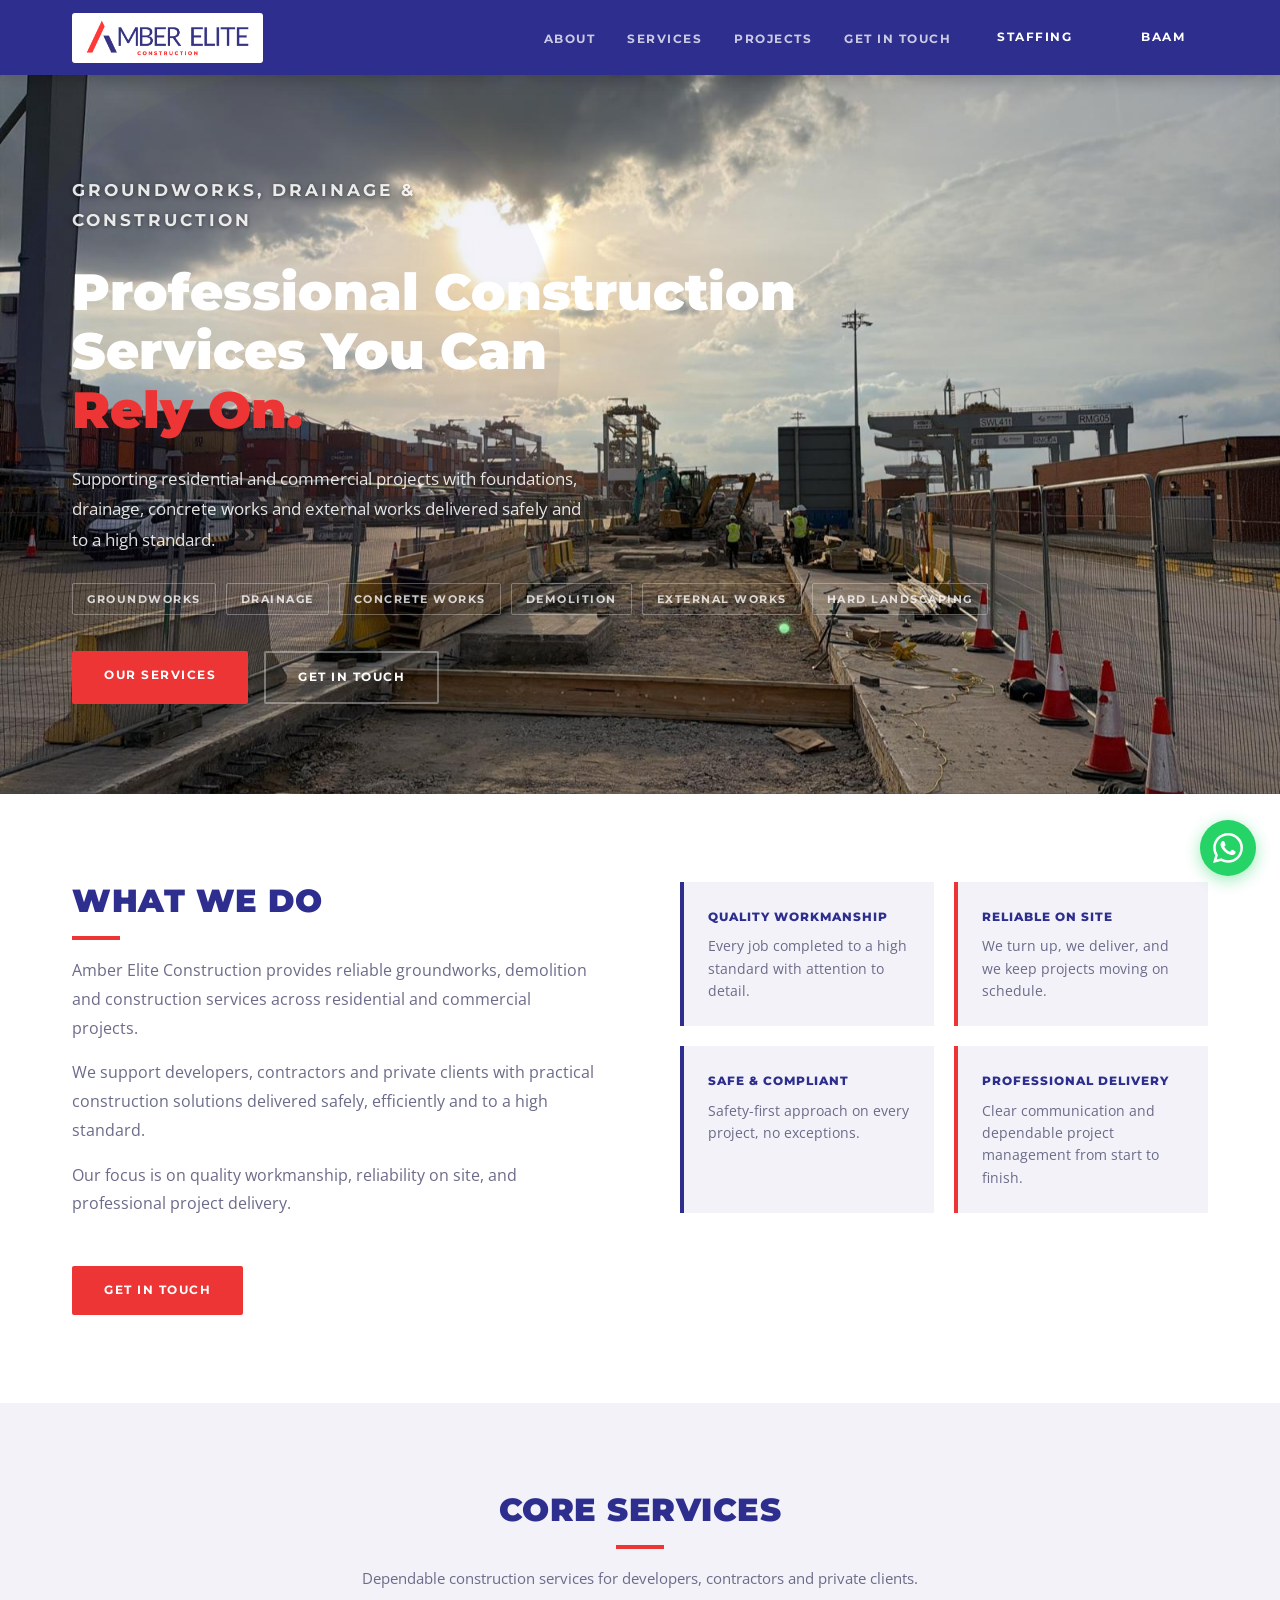
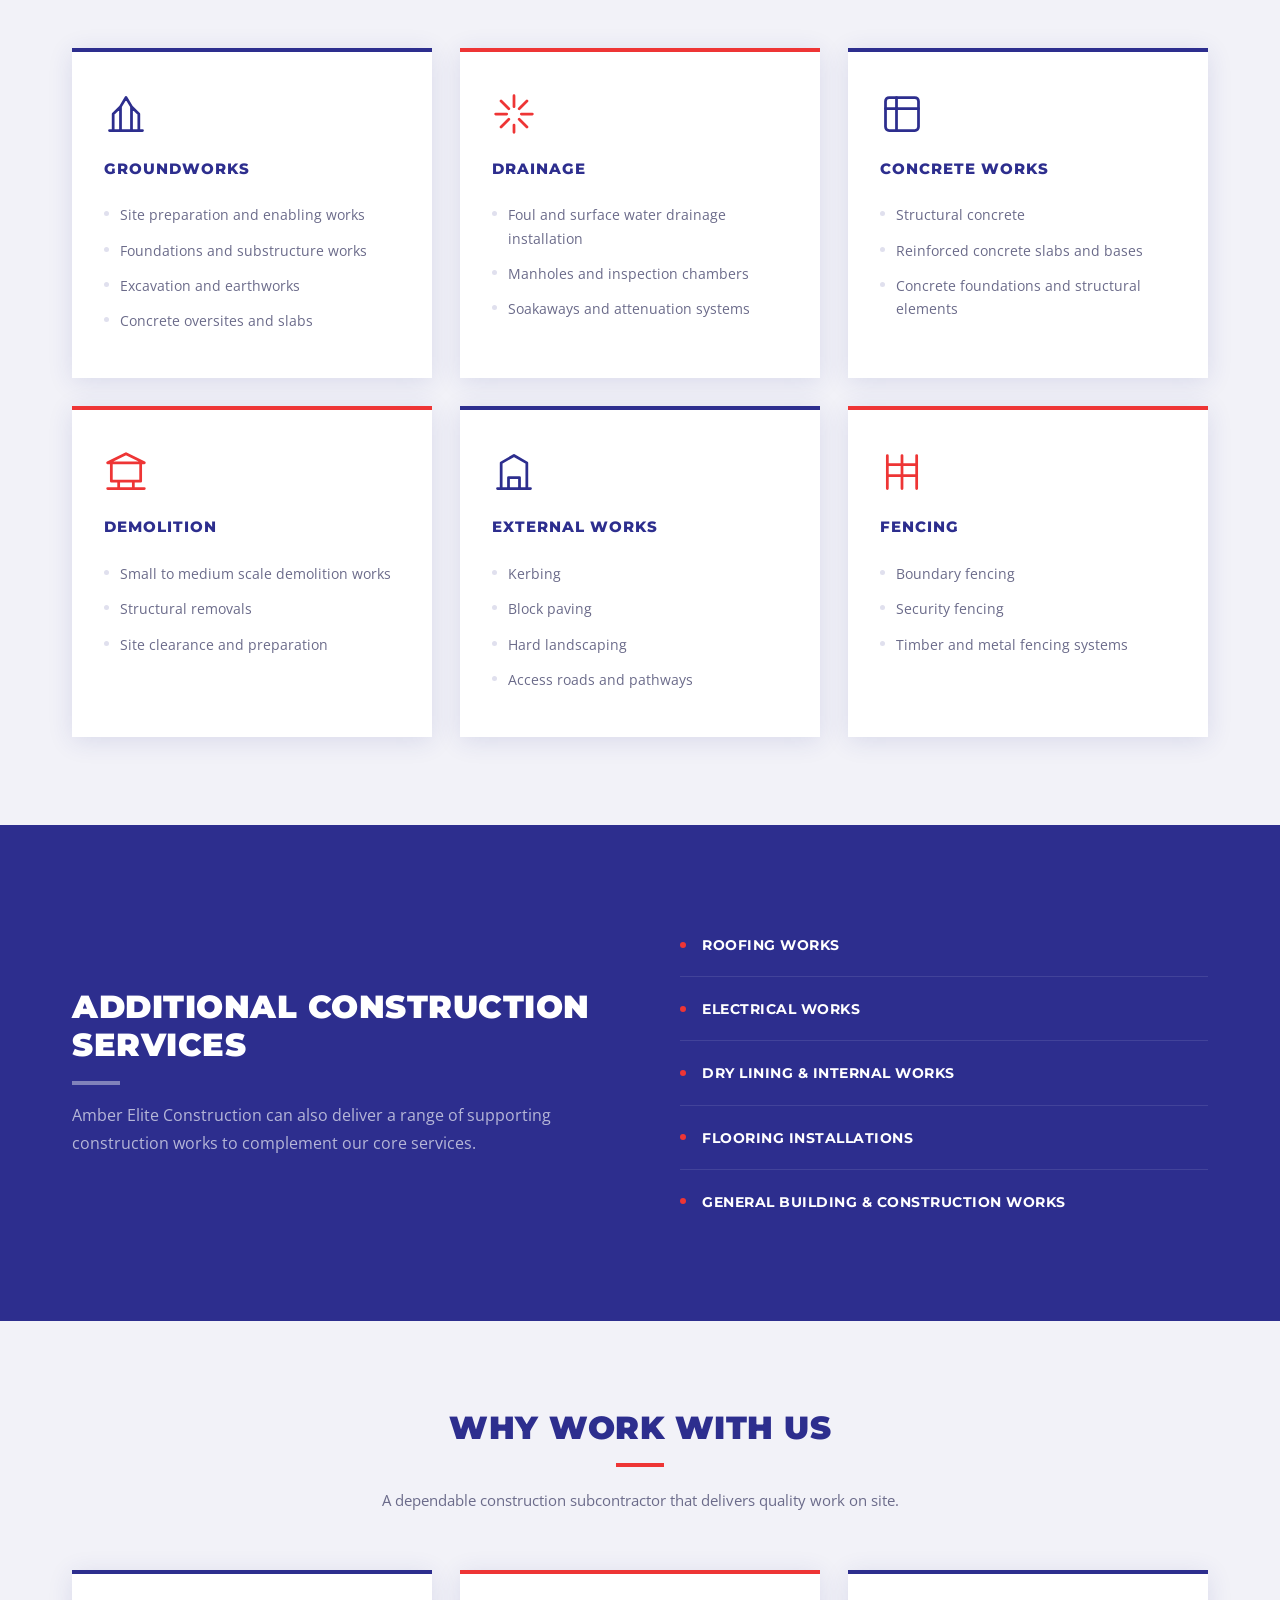
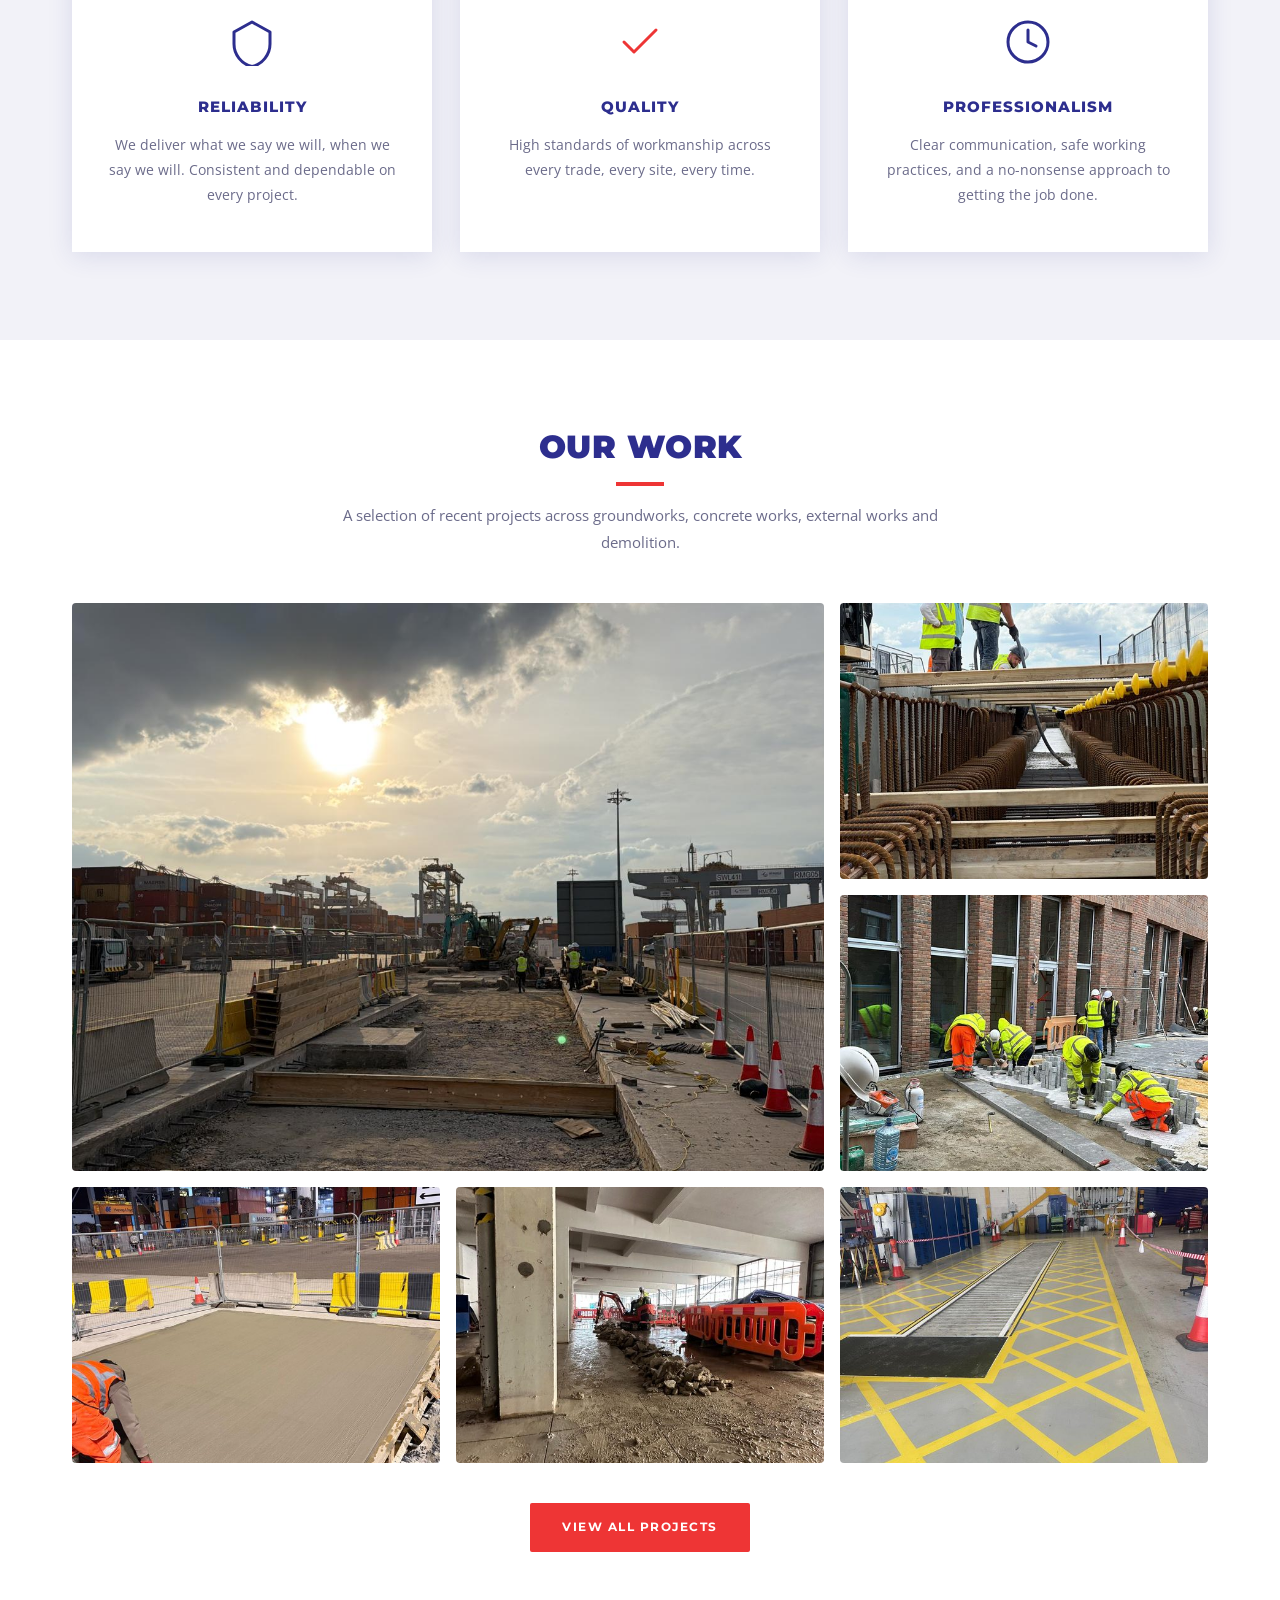
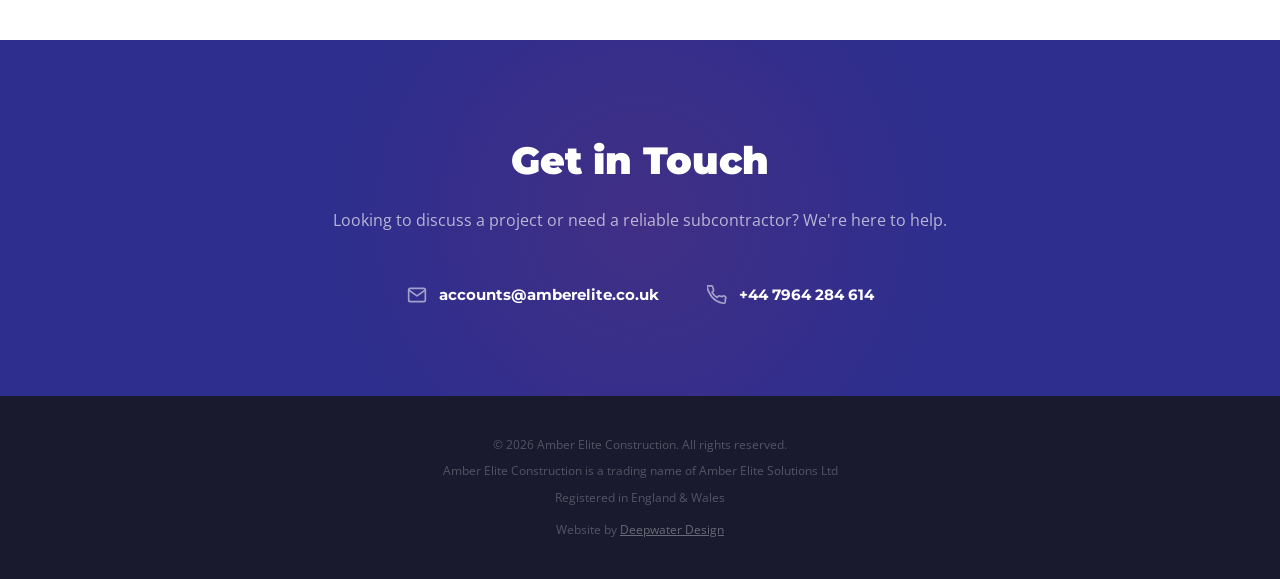
<file: index.html>
<!DOCTYPE html>
<html lang="en">
<head>
  <meta charset="UTF-8">
  <meta name="viewport" content="width=device-width, initial-scale=1.0">
  <meta name="description" content="Amber Elite Construction — Professional groundworks, drainage and construction services. Reliable subcontractor for residential and commercial projects across the UK.">
  <title>Amber Elite Construction | Groundworks, Drainage &amp; Construction</title>
  <link rel="preconnect" href="https://fonts.googleapis.com">
  <link rel="preconnect" href="https://fonts.gstatic.com" crossorigin>
  <link href="https://fonts.googleapis.com/css2?family=Montserrat:wght@400;600;700;800;900&family=Open+Sans:wght@400;500;600&display=swap" rel="stylesheet">
  <link rel="icon" type="image/x-icon" href="amber.ico">
  <link rel="preload" as="image" href="images/port-sunset-panoramic.jpg">
  <link rel="stylesheet" href="style.css">
</head>
<body>

  <!-- ================================================
       HEADER
       ================================================ -->
  <header class="ae-header" id="aeHeader">
    <div class="ae-container ae-header-inner">

      <div class="ae-logo">
        <a href="#" aria-label="Amber Elite Construction — Home" onclick="event.preventDefault();window.scrollTo({top:0,behavior:'smooth'});">
          <img src="amber-text-logo.png" alt="Amber Elite Construction">
        </a>
      </div>

      <nav class="ae-nav" id="aeNav" aria-label="Main navigation">
        <button class="ae-nav-close" id="aeNavClose" aria-label="Close menu">&#x2715;</button>
        <ul>
          <li><a href="#about">About</a></li>
          <li><a href="#services">Services</a></li>
          <li><a href="projects.html">Projects</a></li>
          <li><a href="#contact" class="ae-nav-cta">Get in Touch</a></li>
          <li><a href="staffing.html" class="ae-nav-staffing">Staffing</a></li>
          <li><a href="https://www.baammaterials.co.uk" class="ae-nav-baam">BAAM</a></li>
        </ul>
      </nav>

      <button class="ae-hamburger" id="aeHamburger" aria-label="Toggle navigation" aria-expanded="false">
        <span></span><span></span><span></span>
      </button>

    </div>
  </header>

  <!-- ================================================
       HERO
       ================================================ -->
  <section class="ae-hero ae-hero--photo">
    <div class="ae-hero-bg"></div>
    <div class="ae-container ae-hero-inner">

      <div class="ae-hero-content">
        <p class="ae-hero-label">Groundworks, Drainage &amp; Construction</p>
        <h1>Professional Construction<br>Services You Can<br><em>Rely On.</em></h1>
        <p>Supporting residential and commercial projects with foundations, drainage, concrete works and external works delivered safely and to a high standard.</p>
        <div class="ae-hero-strip">
          <span>Groundworks</span>
          <span>Drainage</span>
          <span>Concrete Works</span>
          <span>Demolition</span>
          <span>External Works</span>
          <span>Hard Landscaping</span>
        </div>
        <div class="ae-hero-buttons">
          <a href="#services" class="ae-btn ae-btn-red">Our Services</a>
          <a href="#contact" class="ae-btn ae-btn-outline">Get in Touch</a>
        </div>
      </div>

    </div>
  </section>

  <!-- ================================================
       ABOUT / WHAT WE DO
       ================================================ -->
  <section class="ae-about ae-section-pad" id="about">
    <div class="ae-container ae-about-inner">

      <div class="ae-about-text fade-in">
        <h2 class="ae-section-heading">What We Do</h2>
        <p>Amber Elite Construction provides reliable groundworks, demolition and construction services across residential and commercial projects.</p>
        <p>We support developers, contractors and private clients with practical construction solutions delivered safely, efficiently and to a high standard.</p>
        <p>Our focus is on quality workmanship, reliability on site, and professional project delivery.</p>
        <a href="#contact" class="ae-btn ae-btn-red" style="margin-top:32px;display:inline-block;">Get in Touch</a>
      </div>

      <div class="ae-about-points">
        <div class="ae-point fade-in">
          <h4>Quality Workmanship</h4>
          <p>Every job completed to a high standard with attention to detail.</p>
        </div>
        <div class="ae-point fade-in">
          <h4>Reliable on Site</h4>
          <p>We turn up, we deliver, and we keep projects moving on schedule.</p>
        </div>
        <div class="ae-point fade-in">
          <h4>Safe &amp; Compliant</h4>
          <p>Safety-first approach on every project, no exceptions.</p>
        </div>
        <div class="ae-point fade-in">
          <h4>Professional Delivery</h4>
          <p>Clear communication and dependable project management from start to finish.</p>
        </div>
      </div>

    </div>
  </section>

  <!-- ================================================
       CORE SERVICES
       ================================================ -->
  <section class="ae-services ae-section-pad" id="services">
    <div class="ae-container">

      <h2 class="ae-section-heading centered">Core Services</h2>
      <p class="ae-section-subhead">Dependable construction services for developers, contractors and private clients.</p>

      <div class="ae-services-grid">

        <!-- Groundworks -->
        <div class="ae-service-card fade-in">
          <div class="ae-service-icon">
            <svg viewBox="0 0 24 24" fill="none" stroke="currentColor" stroke-width="1.5" stroke-linecap="round" stroke-linejoin="round">
              <path d="M3 21h18M9 21V8l-4 4V21M15 21V8l4 4V21M9 8l3-5 3 5"/>
            </svg>
          </div>
          <h3>Groundworks</h3>
          <ul>
            <li>Site preparation and enabling works</li>
            <li>Foundations and substructure works</li>
            <li>Excavation and earthworks</li>
            <li>Concrete oversites and slabs</li>
          </ul>
        </div>

        <!-- Drainage -->
        <div class="ae-service-card fade-in">
          <div class="ae-service-icon">
            <svg viewBox="0 0 24 24" fill="none" stroke="currentColor" stroke-width="1.5" stroke-linecap="round" stroke-linejoin="round">
              <path d="M12 2v6M12 18v4M4.93 4.93l4.24 4.24M14.83 14.83l4.24 4.24M2 12h6M16 12h6M4.93 19.07l4.24-4.24M14.83 9.17l4.24-4.24"/>
            </svg>
          </div>
          <h3>Drainage</h3>
          <ul>
            <li>Foul and surface water drainage installation</li>
            <li>Manholes and inspection chambers</li>
            <li>Soakaways and attenuation systems</li>
          </ul>
        </div>

        <!-- Concrete Works -->
        <div class="ae-service-card fade-in">
          <div class="ae-service-icon">
            <svg viewBox="0 0 24 24" fill="none" stroke="currentColor" stroke-width="1.5" stroke-linecap="round" stroke-linejoin="round">
              <rect x="3" y="3" width="18" height="18" rx="2"/>
              <path d="M3 9h18M9 3v18"/>
            </svg>
          </div>
          <h3>Concrete Works</h3>
          <ul>
            <li>Structural concrete</li>
            <li>Reinforced concrete slabs and bases</li>
            <li>Concrete foundations and structural elements</li>
          </ul>
        </div>

        <!-- Demolition -->
        <div class="ae-service-card fade-in">
          <div class="ae-service-icon">
            <svg viewBox="0 0 24 24" fill="none" stroke="currentColor" stroke-width="1.5" stroke-linecap="round" stroke-linejoin="round">
              <path d="M12 2L2 7h20L12 2zM4 7v10h16V7M8 17v4M16 17v4M2 21h20"/>
            </svg>
          </div>
          <h3>Demolition</h3>
          <ul>
            <li>Small to medium scale demolition works</li>
            <li>Structural removals</li>
            <li>Site clearance and preparation</li>
          </ul>
        </div>

        <!-- External Works -->
        <div class="ae-service-card fade-in">
          <div class="ae-service-icon">
            <svg viewBox="0 0 24 24" fill="none" stroke="currentColor" stroke-width="1.5" stroke-linecap="round" stroke-linejoin="round">
              <path d="M3 21h18M5 21V7l7-4 7 4v14M9 21v-6h6v6"/>
            </svg>
          </div>
          <h3>External Works</h3>
          <ul>
            <li>Kerbing</li>
            <li>Block paving</li>
            <li>Hard landscaping</li>
            <li>Access roads and pathways</li>
          </ul>
        </div>

        <!-- Fencing -->
        <div class="ae-service-card fade-in">
          <div class="ae-service-icon">
            <svg viewBox="0 0 24 24" fill="none" stroke="currentColor" stroke-width="1.5" stroke-linecap="round" stroke-linejoin="round">
              <path d="M4 3v18M12 3v18M20 3v18M4 8h8M12 8h8M4 14h8M12 14h8"/>
            </svg>
          </div>
          <h3>Fencing</h3>
          <ul>
            <li>Boundary fencing</li>
            <li>Security fencing</li>
            <li>Timber and metal fencing systems</li>
          </ul>
        </div>

      </div>
    </div>
  </section>

  <!-- ================================================
       ADDITIONAL SERVICES
       ================================================ -->
  <section class="ae-additional" id="additional">
    <div class="ae-container ae-additional-inner">

      <div class="ae-additional-text fade-in">
        <h2 class="ae-section-heading light">Additional Construction Services</h2>
        <p>Amber Elite Construction can also deliver a range of supporting construction works to complement our core services.</p>
      </div>

      <ul class="ae-additional-list fade-in">
        <li>
          <div>
            <strong>Roofing Works</strong>
          </div>
        </li>
        <li>
          <div>
            <strong>Electrical Works</strong>
          </div>
        </li>
        <li>
          <div>
            <strong>Dry Lining &amp; Internal Works</strong>
          </div>
        </li>
        <li>
          <div>
            <strong>Flooring Installations</strong>
          </div>
        </li>
        <li>
          <div>
            <strong>General Building &amp; Construction Works</strong>
          </div>
        </li>
      </ul>

    </div>
  </section>

  <!-- ================================================
       VALUES
       ================================================ -->
  <section class="ae-values ae-section-pad" id="values">
    <div class="ae-container">

      <h2 class="ae-section-heading centered">Why Work With Us</h2>
      <p class="ae-section-subhead" style="margin-top:20px;">A dependable construction subcontractor that delivers quality work on site.</p>

      <div class="ae-values-grid">

        <div class="ae-value-card fade-in">
          <svg class="ae-value-icon" viewBox="0 0 24 24" xmlns="http://www.w3.org/2000/svg" fill="none" stroke="#2D2E8E" stroke-width="1.5" stroke-linecap="round" stroke-linejoin="round">
            <path d="M12 2L3 7v6c0 5.25 3.75 10.15 9 11.25C17.25 23.15 21 18.25 21 13V7L12 2z"/>
          </svg>
          <h3>Reliability</h3>
          <p>We deliver what we say we will, when we say we will. Consistent and dependable on every project.</p>
        </div>

        <div class="ae-value-card fade-in">
          <svg class="ae-value-icon" viewBox="0 0 24 24" xmlns="http://www.w3.org/2000/svg" fill="none" stroke="#EE3535" stroke-width="1.5" stroke-linecap="round" stroke-linejoin="round">
            <polyline points="20 6 9 17 4 12"/>
          </svg>
          <h3>Quality</h3>
          <p>High standards of workmanship across every trade, every site, every time.</p>
        </div>

        <div class="ae-value-card fade-in">
          <svg class="ae-value-icon" viewBox="0 0 24 24" xmlns="http://www.w3.org/2000/svg" fill="none" stroke="#2D2E8E" stroke-width="1.5" stroke-linecap="round" stroke-linejoin="round">
            <circle cx="12" cy="12" r="10"/>
            <path d="M12 6v6l4 2"/>
          </svg>
          <h3>Professionalism</h3>
          <p>Clear communication, safe working practices, and a no-nonsense approach to getting the job done.</p>
        </div>

      </div>
    </div>
  </section>

  <!-- ================================================
       OUR WORK
       ================================================ -->
  <section class="ae-projects" id="projects">
    <div class="ae-container">

      <h2 class="ae-section-heading centered">Our Work</h2>
      <p class="ae-section-subhead">A selection of recent projects across groundworks, concrete works, external works and demolition.</p>

      <div class="ae-projects-grid fade-in">
        <a href="projects.html">
          <img src="images/port-sunset-panoramic.jpg" alt="Sunset over port infrastructure groundworks" loading="lazy">
        </a>
        <a href="projects.html">
          <img src="images/thumbs/port-rebar-cage-workers.jpg" alt="Workers constructing rebar cage at port site" loading="lazy">
        </a>
        <a href="projects.html">
          <img src="images/thumbs/external-block-paving.jpg" alt="Completed block paving at commercial development" loading="lazy">
        </a>
        <a href="projects.html">
          <img src="images/thumbs/port-night-concrete-finish.jpg" alt="Night concrete finishing at port site" loading="lazy">
        </a>
        <a href="projects.html">
          <img src="images/thumbs/indoor-demolition-01.jpg" alt="Indoor demolition works in commercial building" loading="lazy">
        </a>
        <a href="projects.html">
          <img src="images/thumbs/depot-floor-markings-01.jpg" alt="Industrial depot floor markings" loading="lazy">
        </a>
      </div>

      <div class="ae-projects-cta">
        <a href="projects.html" class="ae-btn ae-btn-red">View All Projects</a>
      </div>

    </div>
  </section>

  <!-- ================================================
       GET IN TOUCH
       ================================================ -->
  <section class="ae-cta" id="contact">
    <div class="ae-container">
      <h2>Get in Touch</h2>
      <p>Looking to discuss a project or need a reliable subcontractor? We're here to help.</p>
      <div class="ae-cta-contacts">

        <div class="ae-contact-item">
          <svg width="20" height="20" viewBox="0 0 24 24" fill="none" stroke="currentColor" stroke-width="2" stroke-linecap="round" stroke-linejoin="round">
            <path d="M4 4h16c1.1 0 2 .9 2 2v12c0 1.1-.9 2-2 2H4c-1.1 0-2-.9-2-2V6c0-1.1.9-2 2-2z"/>
            <polyline points="22,6 12,13 2,6"/>
          </svg>
          <a href="mailto:accounts@amberelite.co.uk">accounts@amberelite.co.uk</a>
        </div>

        <div class="ae-contact-item">
          <svg width="20" height="20" viewBox="0 0 24 24" fill="none" stroke="currentColor" stroke-width="2" stroke-linecap="round" stroke-linejoin="round">
            <path d="M22 16.92v3a2 2 0 01-2.18 2 19.79 19.79 0 01-8.63-3.07A19.5 19.5 0 013.07 9.8a19.79 19.79 0 01-3.07-8.67A2 2 0 012 .99h3a2 2 0 012 1.72c.127.96.361 1.903.7 2.81a2 2 0 01-.45 2.11L6.09 8.91a16 16 0 006 6l1.27-1.27a2 2 0 012.11-.45c.907.339 1.85.573 2.81.7A2 2 0 0122 16.92z"/>
          </svg>
          <a href="tel:+447964284614">+44 7964 284 614</a>
        </div>

      </div>
    </div>
  </section>

  <!-- ================================================
       FOOTER
       ================================================ -->
  <footer class="ae-footer">
    <div class="ae-container">
      <p>&copy; 2026 Amber Elite Construction. All rights reserved.</p>
      <p>Amber Elite Construction is a trading name of Amber Elite Solutions Ltd</p>
      <p>Registered in England &amp; Wales</p>
      <p style="margin-top:6px;">Website by <a href="https://www.deepwaterdesign.co.uk" target="_blank" rel="noopener">Deepwater Design</a></p>
    </div>
  </footer>

  <script>
    var aeHamburger = document.getElementById('aeHamburger');
    var aeNav = document.getElementById('aeNav');
    function closeAeNav() {
      aeNav.classList.remove('open');
      aeHamburger.classList.remove('open');
      aeHamburger.setAttribute('aria-expanded', 'false');
      document.body.style.overflow = '';
    }
    aeHamburger.addEventListener('click', function() {
      var isOpen = this.getAttribute('aria-expanded') !== 'true';
      aeNav.classList.toggle('open', isOpen);
      this.classList.toggle('open', isOpen);
      this.setAttribute('aria-expanded', isOpen);
      document.body.style.overflow = isOpen ? 'hidden' : '';
    });
    document.getElementById('aeNavClose').addEventListener('click', closeAeNav);
    aeNav.querySelectorAll('a').forEach(function(a) { a.addEventListener('click', closeAeNav); });

    /* ---------- Fade-in on scroll ---------- */
    var fadeEls = document.querySelectorAll('.fade-in');
    if (fadeEls.length && 'IntersectionObserver' in window) {
      var fadeObserver = new IntersectionObserver(function(entries) {
        entries.forEach(function(entry) {
          if (entry.isIntersecting) {
            entry.target.classList.add('visible');
            fadeObserver.unobserve(entry.target);
          }
        });
      }, { threshold: 0.12, rootMargin: '0px 0px -40px 0px' });
      fadeEls.forEach(function(el) { fadeObserver.observe(el); });
    } else {
      fadeEls.forEach(function(el) { el.classList.add('visible'); });
    }

    /* ---------- Stagger children ---------- */
    ['.ae-services-grid .ae-service-card',
     '.ae-about-points .ae-point',
     '.ae-values-grid .ae-value-card'
    ].forEach(function(selector) {
      document.querySelectorAll(selector).forEach(function(el, i) {
        el.style.transitionDelay = (i * 0.1) + 's';
      });
    });

    /* ---------- Scroll header ---------- */
    var header = document.getElementById('aeHeader');
    if (header) {
      var onScroll = function() {
        header.classList.toggle('scrolled', window.scrollY > 50);
      };
      window.addEventListener('scroll', onScroll, { passive: true });
      onScroll();
    }

    /* ---------- Hero parallax ---------- */
    var heroBg = document.querySelector('.ae-hero-bg');
    if (heroBg) {
      var heroSection = document.querySelector('.ae-hero');
      var onParallax = function() {
        var scrolled = window.scrollY;
        var heroBottom = heroSection.offsetTop + heroSection.offsetHeight;
        if (scrolled < heroBottom) {
          heroBg.style.transform = 'translateY(' + (scrolled * 0.35) + 'px)';
        }
      };
      window.addEventListener('scroll', onParallax, { passive: true });
    }
  </script>

  <a href="https://wa.me/447964284614" class="ae-whatsapp-btn" target="_blank" rel="noopener" aria-label="Chat with us on WhatsApp">
    <svg xmlns="http://www.w3.org/2000/svg" viewBox="0 0 24 24"><path d="M17.472 14.382c-.297-.149-1.758-.867-2.03-.967-.273-.099-.471-.148-.67.15-.197.297-.767.966-.94 1.164-.173.199-.347.223-.644.075-.297-.15-1.255-.463-2.39-1.475-.883-.788-1.48-1.761-1.653-2.059-.173-.297-.018-.458.13-.606.134-.133.298-.347.446-.52.149-.174.198-.298.298-.497.099-.198.05-.371-.025-.52-.075-.149-.669-1.612-.916-2.207-.242-.579-.487-.5-.669-.51-.173-.008-.371-.01-.57-.01-.198 0-.52.074-.792.372-.272.297-1.04 1.016-1.04 2.479 0 1.462 1.065 2.875 1.213 3.074.149.198 2.096 3.2 5.077 4.487.709.306 1.262.489 1.694.625.712.227 1.36.195 1.871.118.571-.085 1.758-.719 2.006-1.413.248-.694.248-1.289.173-1.413-.074-.124-.272-.198-.57-.347m-5.421 7.403h-.004a9.87 9.87 0 01-5.031-1.378l-.361-.214-3.741.982.998-3.648-.235-.374a9.86 9.86 0 01-1.51-5.26c.001-5.45 4.436-9.884 9.888-9.884 2.64 0 5.122 1.03 6.988 2.898a9.825 9.825 0 012.893 6.994c-.003 5.45-4.437 9.884-9.885 9.884m8.413-18.297A11.815 11.815 0 0012.05 0C5.495 0 .16 5.335.157 11.892c0 2.096.547 4.142 1.588 5.945L.057 24l6.305-1.654a11.882 11.882 0 005.683 1.448h.005c6.554 0 11.89-5.335 11.893-11.893a11.821 11.821 0 00-3.48-8.413z"/></svg>
  </a>

</body>
</html>
</file>
<file: style.css>
/* ================================================
   AMBER ELITE CONSTRUCTION — STYLESHEET
   ================================================ */

:root {
  --ae-navy:       #2D2E8E;
  --ae-navy-dark:  #1f2070;
  --ae-red:        #EE3535;
  --ae-red-dark:   #cc2828;
  --ae-white:      #FFFFFF;
  --ae-light:      #F2F2F8;
  --ae-dark:       #1a1a2e;
  --ae-grey:       #6b6b8a;
  --ae-mid:        #e0e0ee;
  --ae-font-h:     'Montserrat', sans-serif;
  --ae-font-b:     'Open Sans', sans-serif;
  --ae-shadow:     0 4px 24px rgba(43,46,142,0.12);
}

*, *::before, *::after { box-sizing: border-box; margin: 0; padding: 0; }
html { scroll-behavior: smooth; }
body { font-family: var(--ae-font-b); color: var(--ae-dark); background: var(--ae-white); line-height: 1.7; }
a { text-decoration: none; color: inherit; }
img { max-width: 100%; display: block; }

.ae-container { max-width: 1200px; margin: 0 auto; padding: 0 32px; }
.ae-section-pad { padding: 88px 0; }

/* ================================================
   HEADER
   ================================================ */
.ae-header {
  background: var(--ae-navy);
  padding: 0;
  position: sticky;
  top: 0;
  z-index: 100;
  box-shadow: 0 2px 16px rgba(0,0,0,0.25);
  transition: box-shadow 0.3s ease;
}
.ae-header.scrolled {
  box-shadow: 0 4px 24px rgba(0,0,0,0.4);
}
.ae-header-inner {
  display: flex;
  align-items: center;
  justify-content: space-between;
  height: 75px;
  transition: height 0.3s ease;
}
.ae-header.scrolled .ae-header-inner {
  height: 60px;
}
.ae-logo {
  background: var(--ae-white);
  padding: 7px 14px;
  border-radius: 3px;
  transition: padding 0.3s ease;
}
.ae-header.scrolled .ae-logo {
  padding: 5px 12px;
}
.ae-logo img { height: 36px; width: auto; display: block; transition: height 0.3s ease; }
.ae-header.scrolled .ae-logo img { height: 30px; }

.ae-nav { display: flex; align-self: stretch; }
.ae-nav ul {
  list-style: none;
  display: flex;
  gap: 32px;
  align-items: center;
  height: 100%;
}
.ae-nav a {
  font-family: var(--ae-font-h);
  font-size: 0.76rem;
  font-weight: 700;
  text-transform: uppercase;
  letter-spacing: 1.5px;
  color: rgba(255,255,255,0.75);
  transition: color 0.2s;
  position: relative;
}
.ae-nav a::after {
  content: '';
  position: absolute;
  bottom: -5px; left: 0;
  width: 0; height: 2px;
  background: var(--ae-red);
  transition: width 0.3s ease;
}
.ae-nav a:hover::after { width: 100%; }
.ae-nav a:hover { color: var(--ae-white); }
.ae-nav .ae-nav-cta { color: rgba(255,255,255,0.75) !important; }
.ae-nav .ae-nav-cta:hover { color: var(--ae-white) !important; }
.ae-nav ul li:has(> .ae-nav-staffing) { display: flex; align-self: stretch; }
.ae-nav .ae-nav-staffing {
  color: var(--ae-white) !important;
  padding: 0 14px;
  border-radius: 0;
  letter-spacing: 1.5px;
  transition: background 0.2s !important;
  display: flex;
  align-items: center;
  justify-content: center;
  background: transparent;
  min-width: 90px;
}
.ae-nav .ae-nav-staffing::after { display: none; }
.ae-nav .ae-nav-staffing:hover { background: var(--ae-red) !important; }
.ae-nav ul li:has(> .ae-nav-baam) { display: flex; align-self: stretch; }
.ae-nav .ae-nav-baam {
  color: var(--ae-white) !important;
  padding: 0 14px;
  border-radius: 0;
  letter-spacing: 1.5px;
  transition: background 0.2s !important;
  display: flex;
  align-items: center;
  justify-content: center;
  background: transparent;
  min-width: 90px;
}
.ae-nav .ae-nav-baam::after { display: none; }
.ae-nav .ae-nav-baam:hover { background: #D4A017 !important; }

.ae-nav-close { display: none; }

.ae-hamburger {
  display: none;
  flex-direction: column;
  gap: 5px;
  background: none;
  border: none;
  cursor: pointer;
  padding: 4px;
}
.ae-hamburger span {
  display: block;
  width: 24px;
  height: 2px;
  background: var(--ae-white);
  border-radius: 2px;
  transition: all 0.2s;
}

/* ================================================
   HERO
   ================================================ */
.ae-hero {
  background: var(--ae-navy);
  padding: 100px 0 90px;
  position: relative;
  overflow: hidden;
}
.ae-hero::before {
  content: '';
  position: absolute;
  top: -100px; right: -100px;
  width: 560px; height: 560px;
  background: var(--ae-red);
  opacity: 0.07;
  border-radius: 50%;
  pointer-events: none;
}
.ae-hero::after {
  content: '';
  position: absolute;
  bottom: -120px; left: -80px;
  width: 420px; height: 420px;
  background: var(--ae-red);
  opacity: 0.04;
  border-radius: 50%;
  pointer-events: none;
}
.ae-hero-inner {
  display: grid;
  grid-template-columns: 1fr auto;
  gap: 60px;
  align-items: center;
  position: relative;
  z-index: 2;
}
.ae-hero-label {
  font-family: var(--ae-font-h);
  font-size: 0.72rem;
  font-weight: 700;
  text-transform: uppercase;
  letter-spacing: 3px;
  color: var(--ae-red);
  margin-bottom: 20px;
  text-shadow: 0 1px 4px rgba(0,0,0,0.5);
}
.ae-hero h1 {
  font-family: var(--ae-font-h);
  font-size: clamp(2.2rem, 4vw, 3.4rem);
  font-weight: 900;
  color: var(--ae-white);
  line-height: 1.15;
  margin-bottom: 24px;
}
.ae-hero h1 em {
  color: var(--ae-red);
  font-style: normal;
}
.ae-hero-content > p {
  font-size: 1.05rem;
  color: rgba(255,255,255,0.88);
  max-width: 520px;
  margin-bottom: 28px;
  line-height: 1.8;
}
.ae-hero-buttons { display: flex; gap: 16px; flex-wrap: wrap; }

/* Service strip */
.ae-hero-strip {
  display: flex;
  flex-wrap: wrap;
  gap: 10px;
  margin-bottom: 36px;
}
.ae-hero-strip span {
  font-family: var(--ae-font-h);
  font-size: 0.68rem;
  font-weight: 700;
  text-transform: uppercase;
  letter-spacing: 1.5px;
  color: rgba(255,255,255,0.78);
  padding: 6px 14px;
  border: 1px solid rgba(255,255,255,0.3);
  border-radius: 2px;
  transition: border-color 0.2s, color 0.2s, background 0.2s;
  cursor: default;
}
.ae-hero-strip span:hover {
  border-color: var(--ae-red);
  color: var(--ae-white);
  background: rgba(238,53,53,0.12);
}

.ae-btn {
  display: inline-block;
  font-family: var(--ae-font-h);
  font-size: 0.76rem;
  font-weight: 700;
  text-transform: uppercase;
  letter-spacing: 1.5px;
  padding: 14px 32px;
  border-radius: 2px;
  transition: all 0.2s;
  cursor: pointer;
}
.ae-btn-red  { background: var(--ae-red); color: var(--ae-white); }
.ae-btn-red:hover  { background: var(--ae-red-dark); }
.ae-btn-outline { border: 2px solid rgba(255,255,255,0.35); color: var(--ae-white); }
.ae-btn-outline:hover { border-color: var(--ae-white); background: rgba(255,255,255,0.08); }

.ae-hero-icon { opacity: 1; flex-shrink: 0; display: flex; flex-direction: column; align-items: center; gap: 20px; }
.ae-hero-icon img { width: 380px; height: auto; background: var(--ae-white); padding: 16px 24px; border-radius: 4px; }
.ae-hero-phone {
  font-family: var(--ae-font-h);
  font-size: 1.15rem;
  font-weight: 800;
  color: var(--ae-white);
  letter-spacing: 2px;
  transition: color 0.2s;
}
.ae-hero-phone:hover { color: var(--ae-red); }

/* ================================================
   SECTION HEADINGS
   ================================================ */
.ae-section-heading {
  font-family: var(--ae-font-h);
  font-size: clamp(1.6rem, 2.5vw, 2.2rem);
  font-weight: 900;
  text-transform: uppercase;
  letter-spacing: 0.5px;
  color: var(--ae-navy);
  margin-bottom: 16px;
  line-height: 1.2;
}
.ae-section-heading::after {
  content: '';
  display: block;
  width: 48px;
  height: 4px;
  background: var(--ae-red);
  margin-top: 16px;
}
.ae-section-heading.centered { text-align: center; }
.ae-section-heading.centered::after { margin: 16px auto 0; }
.ae-section-heading.light { color: var(--ae-white); }
.ae-section-heading.light::after { background: rgba(255,255,255,0.4); }

.ae-section-subhead {
  color: var(--ae-grey);
  font-size: 0.95rem;
  max-width: 600px;
  margin: 0 auto;
  text-align: center;
  line-height: 1.75;
}

/* ================================================
   ABOUT / WHAT WE DO
   ================================================ */
.ae-about { background: var(--ae-white); }
.ae-about-inner {
  display: grid;
  grid-template-columns: 1fr 1fr;
  gap: 80px;
  align-items: start;
}
.ae-about-text p {
  color: var(--ae-grey);
  font-size: 0.97rem;
  line-height: 1.85;
  margin-bottom: 16px;
}

.ae-about-points {
  display: grid;
  grid-template-columns: 1fr 1fr;
  gap: 20px;
}
.ae-point {
  background: var(--ae-light);
  padding: 24px;
  border-left: 4px solid var(--ae-navy);
}
.ae-point:nth-child(even) { border-left-color: var(--ae-red); }
.ae-point h4 {
  font-family: var(--ae-font-h);
  font-size: 0.78rem;
  font-weight: 800;
  text-transform: uppercase;
  letter-spacing: 1px;
  color: var(--ae-navy);
  margin-bottom: 8px;
}
.ae-point p { font-size: 0.85rem; color: var(--ae-grey); line-height: 1.65; }

/* ================================================
   CORE SERVICES GRID
   ================================================ */
.ae-services { background: var(--ae-light); }
.ae-services-grid {
  display: grid;
  grid-template-columns: repeat(3, 1fr);
  gap: 28px;
  margin-top: 56px;
}
.ae-service-card {
  background: var(--ae-white);
  padding: 40px 32px;
  border-top: 4px solid var(--ae-navy);
  box-shadow: var(--ae-shadow);
  transition: transform 0.2s ease, box-shadow 0.2s ease;
}
.ae-service-card:nth-child(even) { border-top-color: var(--ae-red); }
.ae-service-card:hover {
  transform: translateY(-4px);
  box-shadow: 0 8px 32px rgba(43,46,142,0.18);
}
.ae-service-icon {
  width: 44px;
  height: 44px;
  margin-bottom: 20px;
  color: var(--ae-navy);
}
.ae-service-card:nth-child(even) .ae-service-icon { color: var(--ae-red); }
.ae-service-card h3 {
  font-family: var(--ae-font-h);
  font-size: 0.95rem;
  font-weight: 800;
  text-transform: uppercase;
  letter-spacing: 1px;
  color: var(--ae-navy);
  margin-bottom: 16px;
}
.ae-service-card ul {
  list-style: none;
}
.ae-service-card ul li {
  font-size: 0.88rem;
  color: var(--ae-grey);
  line-height: 1.65;
  padding: 6px 0;
  padding-left: 16px;
  position: relative;
}
.ae-service-card ul li::before {
  content: '';
  position: absolute;
  left: 0;
  top: 14px;
  width: 5px;
  height: 5px;
  background: var(--ae-mid);
  border-radius: 50%;
}

/* ================================================
   ADDITIONAL SERVICES
   ================================================ */
.ae-additional {
  background: var(--ae-navy);
  padding: 88px 0;
}
.ae-additional-inner {
  display: grid;
  grid-template-columns: 1fr 1fr;
  gap: 80px;
  align-items: center;
}
.ae-additional-text p {
  color: rgba(255,255,255,0.65);
  font-size: 0.97rem;
  line-height: 1.85;
  margin-top: 16px;
}
.ae-additional-list {
  list-style: none;
}
.ae-additional-list li {
  display: flex;
  align-items: center;
  gap: 16px;
  padding: 18px 0;
  border-bottom: 1px solid rgba(255,255,255,0.1);
}
.ae-additional-list li:last-child { border-bottom: none; }
.ae-additional-list li::before {
  content: '';
  flex-shrink: 0;
  width: 6px;
  height: 6px;
  background: var(--ae-red);
  border-radius: 50%;
}
.ae-additional-list li strong {
  font-family: var(--ae-font-h);
  font-size: 0.85rem;
  font-weight: 700;
  text-transform: uppercase;
  letter-spacing: 0.5px;
  color: var(--ae-white);
}

/* ================================================
   VALUES
   ================================================ */
.ae-values { background: var(--ae-light); text-align: center; }
.ae-values-grid {
  display: grid;
  grid-template-columns: repeat(3, 1fr);
  gap: 28px;
  margin-top: 56px;
}
.ae-value-card {
  background: var(--ae-white);
  padding: 44px 32px;
  border-top: 4px solid var(--ae-navy);
  box-shadow: var(--ae-shadow);
}
.ae-value-card:nth-child(2) { border-top-color: var(--ae-red); }
.ae-value-icon {
  width: 48px;
  height: 48px;
  margin: 0 auto 20px;
}
.ae-value-card h3 {
  font-family: var(--ae-font-h);
  font-size: 0.95rem;
  font-weight: 800;
  text-transform: uppercase;
  letter-spacing: 1px;
  color: var(--ae-navy);
  margin-bottom: 12px;
}
.ae-value-card p { font-size: 0.9rem; color: var(--ae-grey); line-height: 1.75; }

/* ================================================
   CTA / CONTACT
   ================================================ */
.ae-cta {
  background: var(--ae-navy);
  padding: 88px 0;
  text-align: center;
  position: relative;
  overflow: hidden;
}
.ae-cta::before {
  content: '';
  position: absolute;
  top: 50%; left: 50%;
  transform: translate(-50%, -50%);
  width: 700px; height: 700px;
  background: radial-gradient(circle, rgba(238,53,53,0.1) 0%, transparent 65%);
  pointer-events: none;
}
.ae-cta h2 {
  font-family: var(--ae-font-h);
  font-size: clamp(1.8rem, 3vw, 2.6rem);
  font-weight: 900;
  color: var(--ae-white);
  margin-bottom: 14px;
  position: relative;
}
.ae-cta > .ae-container > p {
  color: rgba(255,255,255,0.65);
  font-size: 1rem;
  margin-bottom: 48px;
  position: relative;
}
.ae-cta-contacts {
  display: flex;
  justify-content: center;
  gap: 48px;
  flex-wrap: wrap;
  position: relative;
}
.ae-contact-item {
  display: flex;
  align-items: center;
  gap: 12px;
}
.ae-contact-item svg { flex-shrink: 0; opacity: 0.55; color: var(--ae-white); }
.ae-contact-item a {
  font-family: var(--ae-font-h);
  font-size: 0.95rem;
  font-weight: 700;
  color: var(--ae-white);
  transition: color 0.2s;
}
.ae-contact-item a:hover { color: var(--ae-red); }

/* ================================================
   FOOTER
   ================================================ */
.ae-footer {
  background: var(--ae-dark);
  padding: 36px 0;
  text-align: center;
}
.ae-footer p { font-size: 0.78rem; color: rgba(255,255,255,0.25); line-height: 2.1; }
.ae-footer a { color: rgba(255,255,255,0.35); text-decoration: underline; transition: color 0.2s; }
.ae-footer a:hover { color: rgba(255,255,255,0.65); }

/* ================================================
   WHATSAPP STICKY BUTTON
   ================================================ */
.ae-whatsapp-btn {
  position: fixed;
  bottom: 24px;
  right: 24px;
  z-index: 999;
  width: 56px;
  height: 56px;
  background: #25D366;
  border-radius: 50%;
  display: flex;
  align-items: center;
  justify-content: center;
  box-shadow: 0 4px 16px rgba(37, 211, 102, 0.45);
  transition: transform 0.2s ease, box-shadow 0.2s ease;
  text-decoration: none;
}
.ae-whatsapp-btn:hover {
  transform: scale(1.1);
  box-shadow: 0 6px 24px rgba(37, 211, 102, 0.6);
}
.ae-whatsapp-btn svg {
  width: 30px;
  height: 30px;
  fill: #ffffff;
}

/* ================================================
   RESPONSIVE
   ================================================ */
@media (max-width: 1024px) {
  .ae-services-grid { grid-template-columns: repeat(2, 1fr); }
}

@media (max-width: 900px) {
  .ae-hero-inner { grid-template-columns: 1fr; }
  .ae-hero-icon { display: none; }
  .ae-about-inner { grid-template-columns: 1fr; gap: 48px; }
  .ae-additional-inner { grid-template-columns: 1fr; gap: 40px; }
  .ae-values-grid { grid-template-columns: 1fr 1fr; }
}

@media (max-width: 768px) {
  .ae-about-points { grid-template-columns: 1fr; }
  .ae-services-grid { grid-template-columns: 1fr; }
  .ae-cta-contacts { flex-direction: column; align-items: center; gap: 20px; }
  .ae-section-pad { padding: 60px 0; }
  .ae-container { padding: 0 20px; }
  .ae-values-grid { grid-template-columns: 1fr; }
  .ae-additional { padding: 60px 0; }
}

@media (max-width: 1100px) {
  .ae-nav { display: none; }
  .ae-hamburger { display: flex; }
  .ae-hamburger span { transform-origin: center; }
  .ae-hamburger.open span:nth-child(1) { transform: translateY(7px) rotate(45deg); }
  .ae-hamburger.open span:nth-child(2) { opacity: 0; }
  .ae-hamburger.open span:nth-child(3) { transform: translateY(-7px) rotate(-45deg); }
  .ae-nav.open {
    display: block;
    position: fixed;
    top: 0; left: 0; right: 0; bottom: 0;
    background: var(--ae-navy);
    padding-top: 75px;
    overflow-y: auto;
    -webkit-overflow-scrolling: touch;
    z-index: 99;
  }
  .ae-nav.open .ae-nav-close {
    display: block;
    position: absolute;
    top: 89px;
    right: 24px;
    background: none;
    border: none;
    color: rgba(255,255,255,0.55);
    font-size: 1.5rem;
    line-height: 1;
    cursor: pointer;
    padding: 4px 8px;
    transition: color 0.2s;
  }
  .ae-nav.open .ae-nav-close:hover { color: var(--ae-white); }
  .ae-nav.open ul { flex-direction: column; gap: 0; align-items: stretch; height: auto; }
  .ae-nav.open ul li a {
    display: block;
    padding: 18px 28px;
    border-bottom: 1px solid rgba(255,255,255,0.07);
    font-size: 1.1rem;
    letter-spacing: 2px;
    color: var(--ae-white);
  }
  .ae-nav.open ul li a::after { display: none; }
  .ae-nav.open .ae-nav-cta {
    background: none !important;
    padding: 18px 28px;
    border-radius: 0;
  }
  .ae-nav.open ul li:has(> .ae-nav-staffing) { display: block; }
  .ae-nav.open .ae-nav-staffing {
    display: block;
    padding: 18px 28px;
    border-radius: 0;
    font-size: 1.1rem;
    letter-spacing: 2px;
    text-align: center;
    justify-content: center;
    background: var(--ae-red) !important;
  }
  .ae-nav.open ul li:has(> .ae-nav-baam) { display: block; }
  .ae-nav.open .ae-nav-baam {
    display: block;
    padding: 18px 28px;
    border-radius: 0;
    font-size: 1.1rem;
    letter-spacing: 2px;
    text-align: center;
    justify-content: center;
    background: #D4A017 !important;
  }
}

/* ================================================
   FADE-IN ON SCROLL
   ================================================ */
.fade-in {
  opacity: 0;
  transform: translateY(28px);
  transition: opacity 0.65s ease, transform 0.65s ease;
}
.fade-in.visible {
  opacity: 1;
  transform: translateY(0);
}

/* ================================================
   HERO — PHOTO BACKGROUND VARIANT
   ================================================ */
.ae-hero--photo {
  position: relative;
}
.ae-hero--photo .ae-hero-bg {
  position: absolute;
  inset: 0;
  background: url('images/port-sunset-panoramic.jpg') center/cover no-repeat;
  will-change: transform;
  z-index: 0;
}
.ae-hero--photo::before {
  content: '';
  position: absolute;
  inset: 0;
  background: linear-gradient(to right, rgba(45,46,142,0.94) 0%, rgba(45,46,142,0.88) 100%);
  pointer-events: none;
  z-index: 1;
}
.ae-hero--photo::after { display: none; }
.ae-hero--photo .ae-hero-inner {
  grid-template-columns: 1fr;
}

/* ================================================
   HOMEPAGE — OUR WORK SHOWCASE
   ================================================ */
.ae-projects {
  background: var(--ae-white);
  padding: 88px 0;
}
.ae-projects-grid {
  display: grid;
  grid-template-columns: repeat(3, 1fr);
  gap: 16px;
  margin-top: 48px;
}
.ae-projects-grid a:first-child {
  grid-column: span 2;
  grid-row: span 2;
}
.ae-projects-grid a {
  display: block;
  overflow: hidden;
  border-radius: 4px;
}
.ae-projects-grid img {
  width: 100%;
  height: 100%;
  object-fit: cover;
  aspect-ratio: 4/3;
  transition: transform 0.3s ease;
}
.ae-projects-grid a:first-child img {
  aspect-ratio: auto;
}
.ae-projects-grid a:hover img {
  transform: scale(1.04);
}
.ae-projects-cta {
  text-align: center;
  margin-top: 40px;
}

/* ================================================
   PAGE HERO — INNER PAGES
   ================================================ */
.ae-page-hero {
  background: var(--ae-navy);
  padding: 56px 0;
  text-align: center;
  position: relative;
  overflow: hidden;
}
.ae-page-hero::before {
  content: '';
  position: absolute;
  top: 50%; left: 50%;
  transform: translate(-50%, -50%);
  width: 600px; height: 600px;
  background: radial-gradient(circle, rgba(238,53,53,0.08) 0%, transparent 65%);
  pointer-events: none;
}
.ae-page-hero h1 {
  font-family: var(--ae-font-h);
  font-size: clamp(1.8rem, 3vw, 2.6rem);
  font-weight: 900;
  color: var(--ae-white);
  position: relative;
}
.ae-page-hero p {
  color: rgba(255,255,255,0.6);
  font-size: 1rem;
  margin-top: 12px;
  position: relative;
}

/* ================================================
   PROJECT SECTIONS — PROJECTS PAGE
   ================================================ */
.ae-project-section {
  padding: 72px 0;
}
.ae-project-section:nth-child(even) {
  background: var(--ae-light);
}
.ae-project-section h2 {
  font-family: var(--ae-font-h);
  font-size: clamp(1.3rem, 2vw, 1.7rem);
  font-weight: 800;
  text-transform: uppercase;
  letter-spacing: 0.5px;
  color: var(--ae-navy);
  margin-bottom: 12px;
}
.ae-project-section h2::after {
  content: '';
  display: block;
  width: 40px;
  height: 3px;
  background: var(--ae-red);
  margin-top: 12px;
}
.ae-project-section > .ae-container > p {
  color: var(--ae-grey);
  font-size: 0.93rem;
  line-height: 1.8;
  max-width: 720px;
  margin-bottom: 36px;
}

/* ================================================
   GALLERY GRID
   ================================================ */
.ae-gallery-grid {
  display: grid;
  grid-template-columns: repeat(3, 1fr);
  gap: 12px;
}
.ae-gallery-grid button {
  background: none;
  border: none;
  padding: 0;
  cursor: pointer;
  overflow: hidden;
  border-radius: 4px;
  display: block;
}
.ae-gallery-grid img {
  width: 100%;
  aspect-ratio: 4/3;
  object-fit: cover;
  display: block;
  transition: transform 0.3s ease;
}
.ae-gallery-grid button:hover img {
  transform: scale(1.04);
}

/* ================================================
   LIGHTBOX
   ================================================ */
.ae-lightbox {
  position: fixed;
  inset: 0;
  z-index: 1000;
  background: rgba(0,0,0,0.92);
  display: flex;
  align-items: center;
  justify-content: center;
  opacity: 0;
  visibility: hidden;
  transition: opacity 0.25s ease, visibility 0.25s ease;
}
.ae-lightbox.active {
  opacity: 1;
  visibility: visible;
}
.ae-lightbox img {
  max-width: 90vw;
  max-height: 85vh;
  object-fit: contain;
  border-radius: 4px;
}
.ae-lightbox-close,
.ae-lightbox-prev,
.ae-lightbox-next {
  position: absolute;
  background: none;
  border: none;
  color: rgba(255,255,255,0.7);
  font-size: 2rem;
  cursor: pointer;
  padding: 12px;
  transition: color 0.2s;
  line-height: 1;
}
.ae-lightbox-close:hover,
.ae-lightbox-prev:hover,
.ae-lightbox-next:hover {
  color: var(--ae-white);
}
.ae-lightbox-close {
  top: 20px;
  right: 24px;
  font-size: 2.2rem;
}
.ae-lightbox-prev {
  left: 20px;
  top: 50%;
  transform: translateY(-50%);
}
.ae-lightbox-next {
  right: 20px;
  top: 50%;
  transform: translateY(-50%);
}

/* ================================================
   RESPONSIVE — PROJECTS & GALLERY
   ================================================ */
@media (max-width: 768px) {
  .ae-projects-grid {
    grid-template-columns: repeat(2, 1fr);
  }
  .ae-projects-grid a:first-child {
    grid-column: span 2;
    grid-row: span 1;
  }
  .ae-gallery-grid {
    grid-template-columns: repeat(2, 1fr);
  }
  .ae-lightbox-prev,
  .ae-lightbox-next {
    display: none;
  }
  .ae-project-section { padding: 48px 0; }
}

@media (max-width: 480px) {
  .ae-projects-grid {
    grid-template-columns: 1fr;
  }
  .ae-projects-grid a:first-child {
    grid-column: span 1;
  }
  .ae-gallery-grid {
    grid-template-columns: 1fr;
  }
}
</file>
